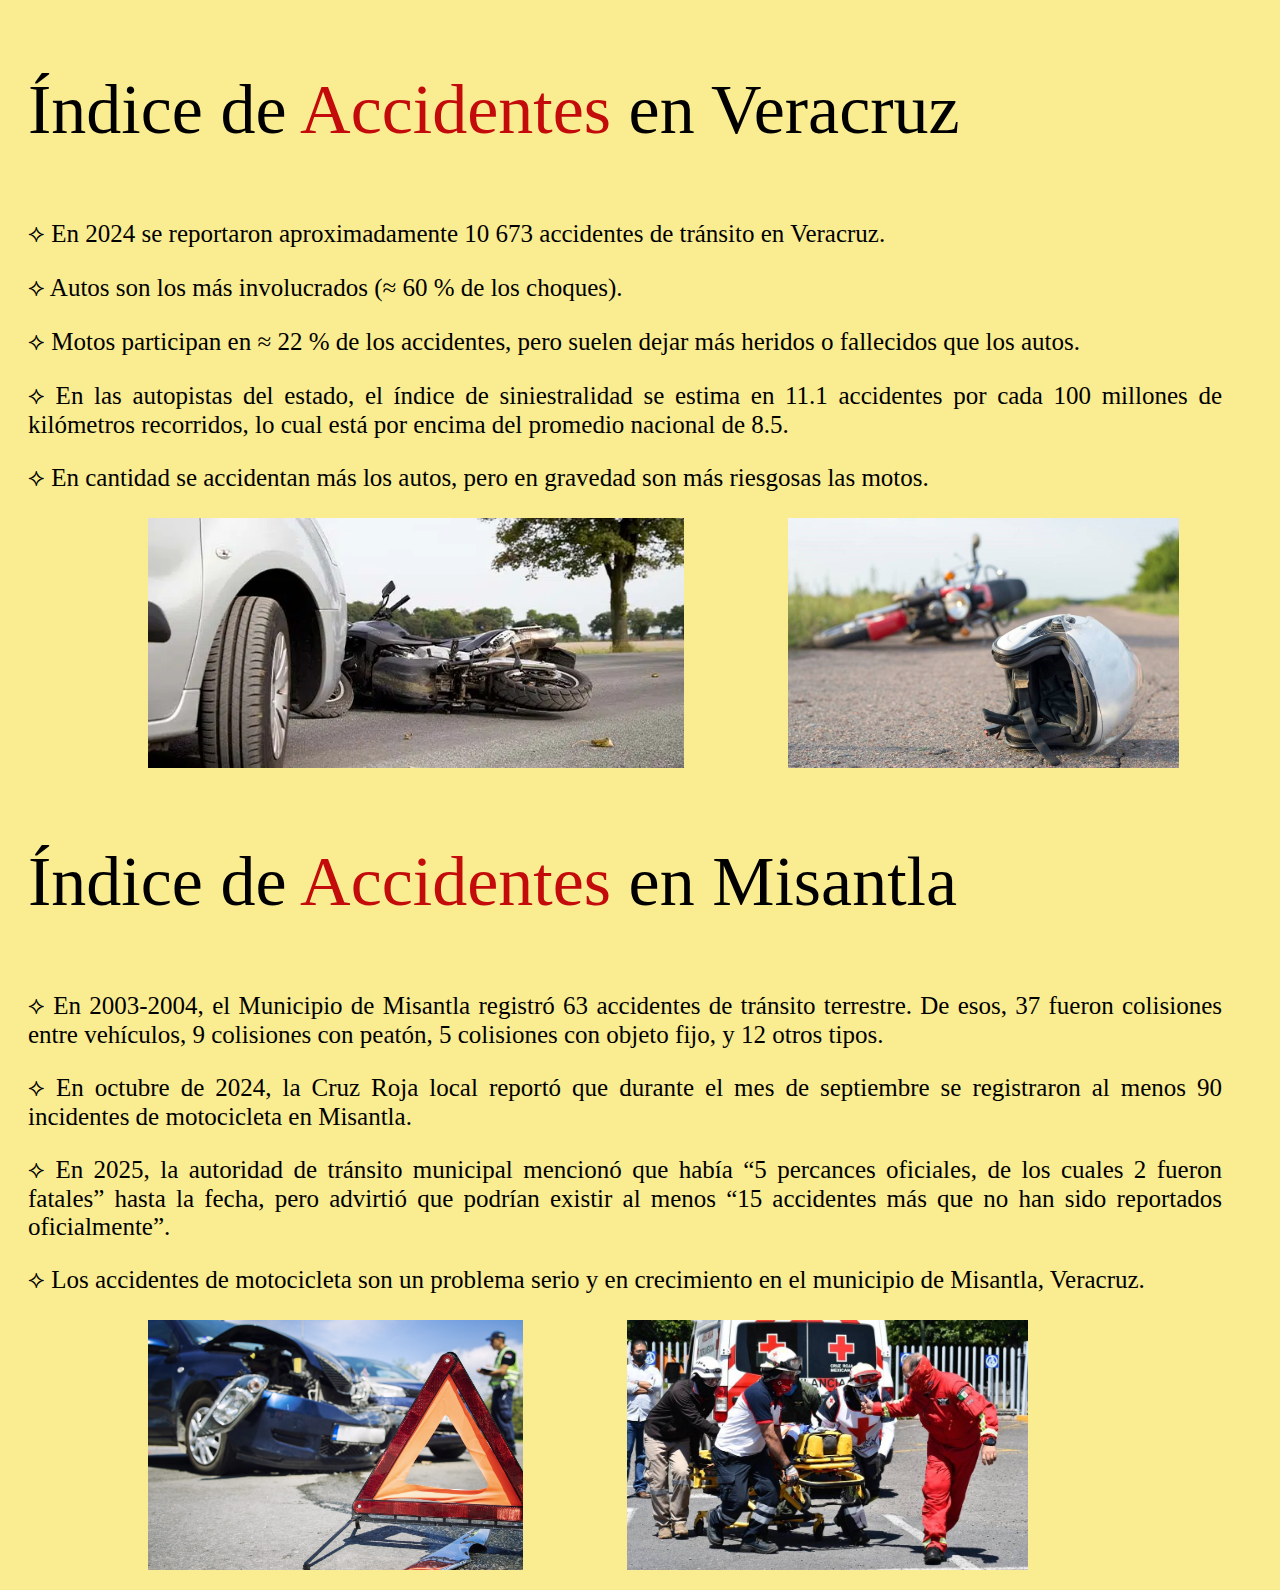
<file: ACCIDENTES.HTML>
<!DOCTYPE html>
<html lang="es">
<head>
    <meta charset="UTF-8">
    <title>Accidentes</title>
    <link rel="icon" href="exclamación.jpg">
</head>
<body style="background-color: #faec90;">
    <p style="font-size: 70px; color: rgb(0, 0, 0); margin-left: 20px"> Índice de 
        <SPAN style="color: rgb(195, 11, 11);"> Accidentes  </SPAN> en Veracruz </p>

<p style="font-size: 25px; color: rgb(0, 0, 0); text-align: justify; margin-left: 20px; margin-right: 20px;"> 
⟡ En 2024 se reportaron aproximadamente 10 673 accidentes de tránsito en Veracruz. </p>
<p style="font-size: 25px; color: rgb(0, 0, 0); text-align: justify; margin-left: 20px; margin-right: 20px;"> 
⟡ Autos son los más involucrados (≈ 60 % de los choques). </p>
<p style="font-size: 25px; color: rgb(0, 0, 0); text-align: justify; margin-left: 20px; margin-right: 20px;"> 
⟡ Motos participan en ≈ 22 % de los accidentes, pero suelen dejar más heridos o fallecidos que los autos. </p>
<p style="font-size: 25px; color: rgb(0, 0, 0); text-align: justify; margin-left: 20px; margin-right: 50px;"> 
⟡ En las autopistas del estado, el índice de siniestralidad se estima en 11.1 accidentes por cada 100 millones de kilómetros recorridos, lo cual está por encima del promedio nacional de 8.5. 
</p>
<p style="font-size: 25px; color: rgb(0, 0, 0); text-align: justify; margin-left: 20px; margin-right: 20px;"> 
⟡ En cantidad se accidentan más los autos, pero en gravedad son más riesgosas las motos. </p>

<figure>
        <img style= "margin-left: 100px;" src="accidente.webp" alt="width=200px" height="250px">
        <img style= "margin-left: 100px;" src="moto accidente.jpeg" alt="width=200px" height="250px">
</figure>

<p style="font-size: 70px; color: rgb(0, 0, 0); margin-left: 20px"> Índice de 
        <SPAN style="color: rgb(195, 11, 11);"> Accidentes  </SPAN> en Misantla </p>
        <p style="font-size: 25px; color: rgb(0, 0, 0); text-align: justify; margin-left: 20px; margin-right: 50px;"> 
⟡ En 2003-2004, el Municipio de Misantla registró 63 accidentes de tránsito terrestre. De esos, 37 fueron colisiones entre vehículos, 9 colisiones con peatón, 5 colisiones con objeto fijo, y 12 otros tipos. 
</p>
<p style="font-size: 25px; color: rgb(0, 0, 0); text-align: justify; margin-left: 20px; margin-right: 50px;"> 
⟡ En octubre de 2024, la Cruz Roja local reportó que durante el mes de septiembre se registraron al menos 90 incidentes de motocicleta en Misantla. 
</p>
<p style="font-size: 25px; color: rgb(0, 0, 0); text-align: justify; margin-left: 20px; margin-right: 50px;"> 
⟡ En 2025, la autoridad de tránsito municipal mencionó que había “5 percances oficiales, de los cuales 2 fueron fatales” hasta la fecha, pero advirtió que podrían existir al menos “15 accidentes más que no han sido reportados oficialmente”. </p>
<p style="font-size: 25px; color: rgb(0, 0, 0); text-align: justify; margin-left: 20px; margin-right: 50px;"> 
⟡ Los accidentes de motocicleta son un problema serio y en crecimiento en el municipio de Misantla, Veracruz. </p>

<figure>
        <img style= "margin-left: 100px;" src="daño vial.jpg" alt="width=200px" height="250px">
        <img style= "margin-left: 100px;" src="cruz roja.jpeg" alt="width=200px" height="250px">
</figure>

</body>
</html>
</file>
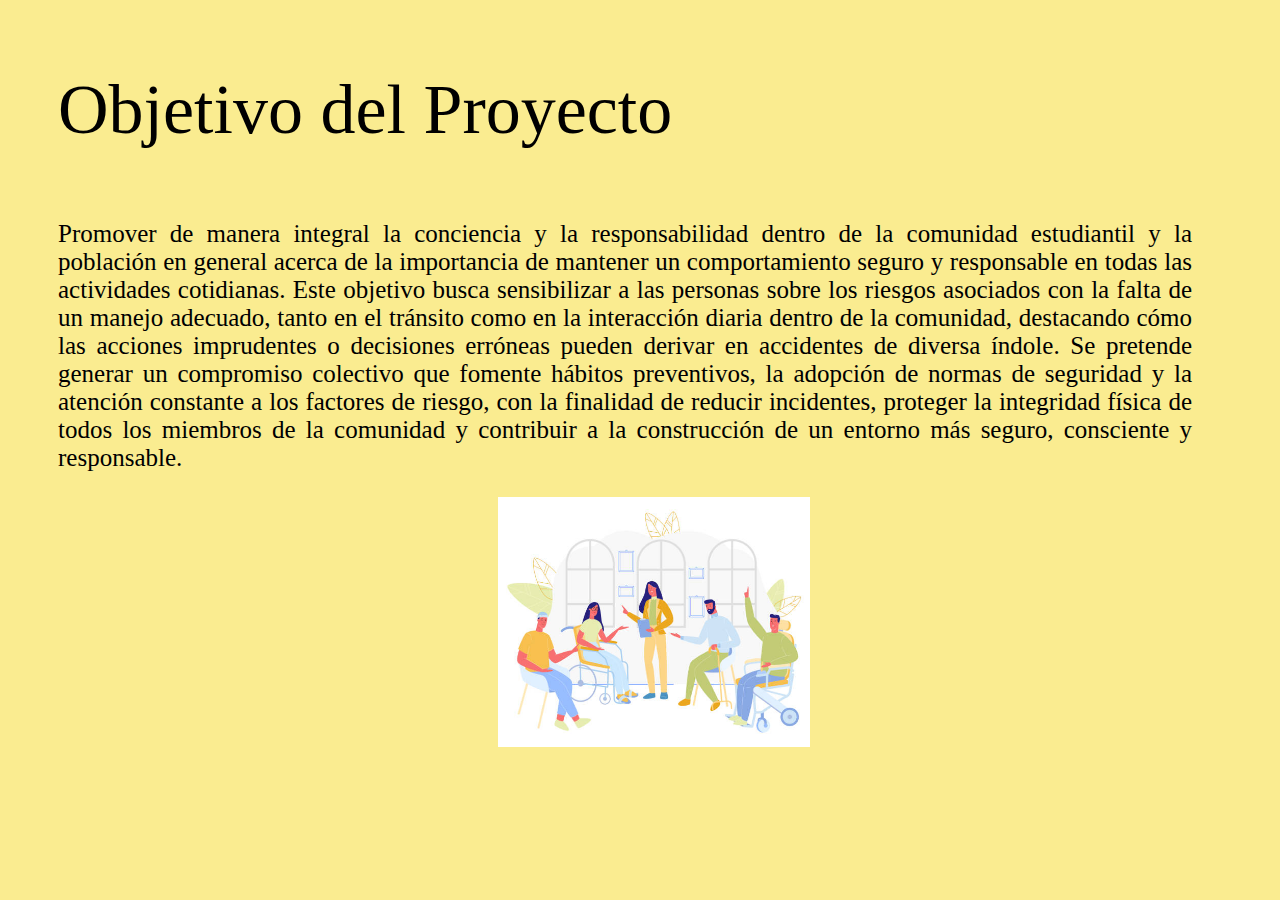
<file: OBJETIVO.HTML>
<!DOCTYPE html>
<html lang="es">
<head>
    <meta charset="UTF-8">
    <title>Objetivo</title>
    <link rel="icon" href="exclamación.jpg">
</head>
<body style="background-color: #faec90;">
    <p style="font-size: 70px; color: rgb(0, 0, 0); margin-left: 50px"> Objetivo del Proyecto </p>

<p style="font-size: 25px; color: rgb(0, 0, 0); text-align: justify; margin-left: 50px; margin-right: 80px;"> 
Promover de manera integral la conciencia y la responsabilidad dentro de la comunidad estudiantil y la población 
en general acerca de la importancia de mantener un comportamiento seguro y responsable en todas las actividades 
cotidianas. Este objetivo busca sensibilizar a las personas sobre los riesgos asociados con la falta de un manejo 
adecuado, tanto en el tránsito como en la interacción diaria dentro de la comunidad, destacando cómo las acciones 
imprudentes o decisiones erróneas pueden derivar en accidentes de diversa índole. Se pretende generar un compromiso 
colectivo que fomente hábitos preventivos, la adopción de normas de seguridad y la atención constante a los factores 
de riesgo, con la finalidad de reducir incidentes, proteger la integridad física de todos los miembros de la comunidad 
y contribuir a la construcción de un entorno más seguro, consciente y responsable. 
</p>
 
<figure>
        <img style= "margin-left: 450px;" src="charla.jpg" alt="width=400px" height="250px">
</figure>

</body>
</html>
</file>
